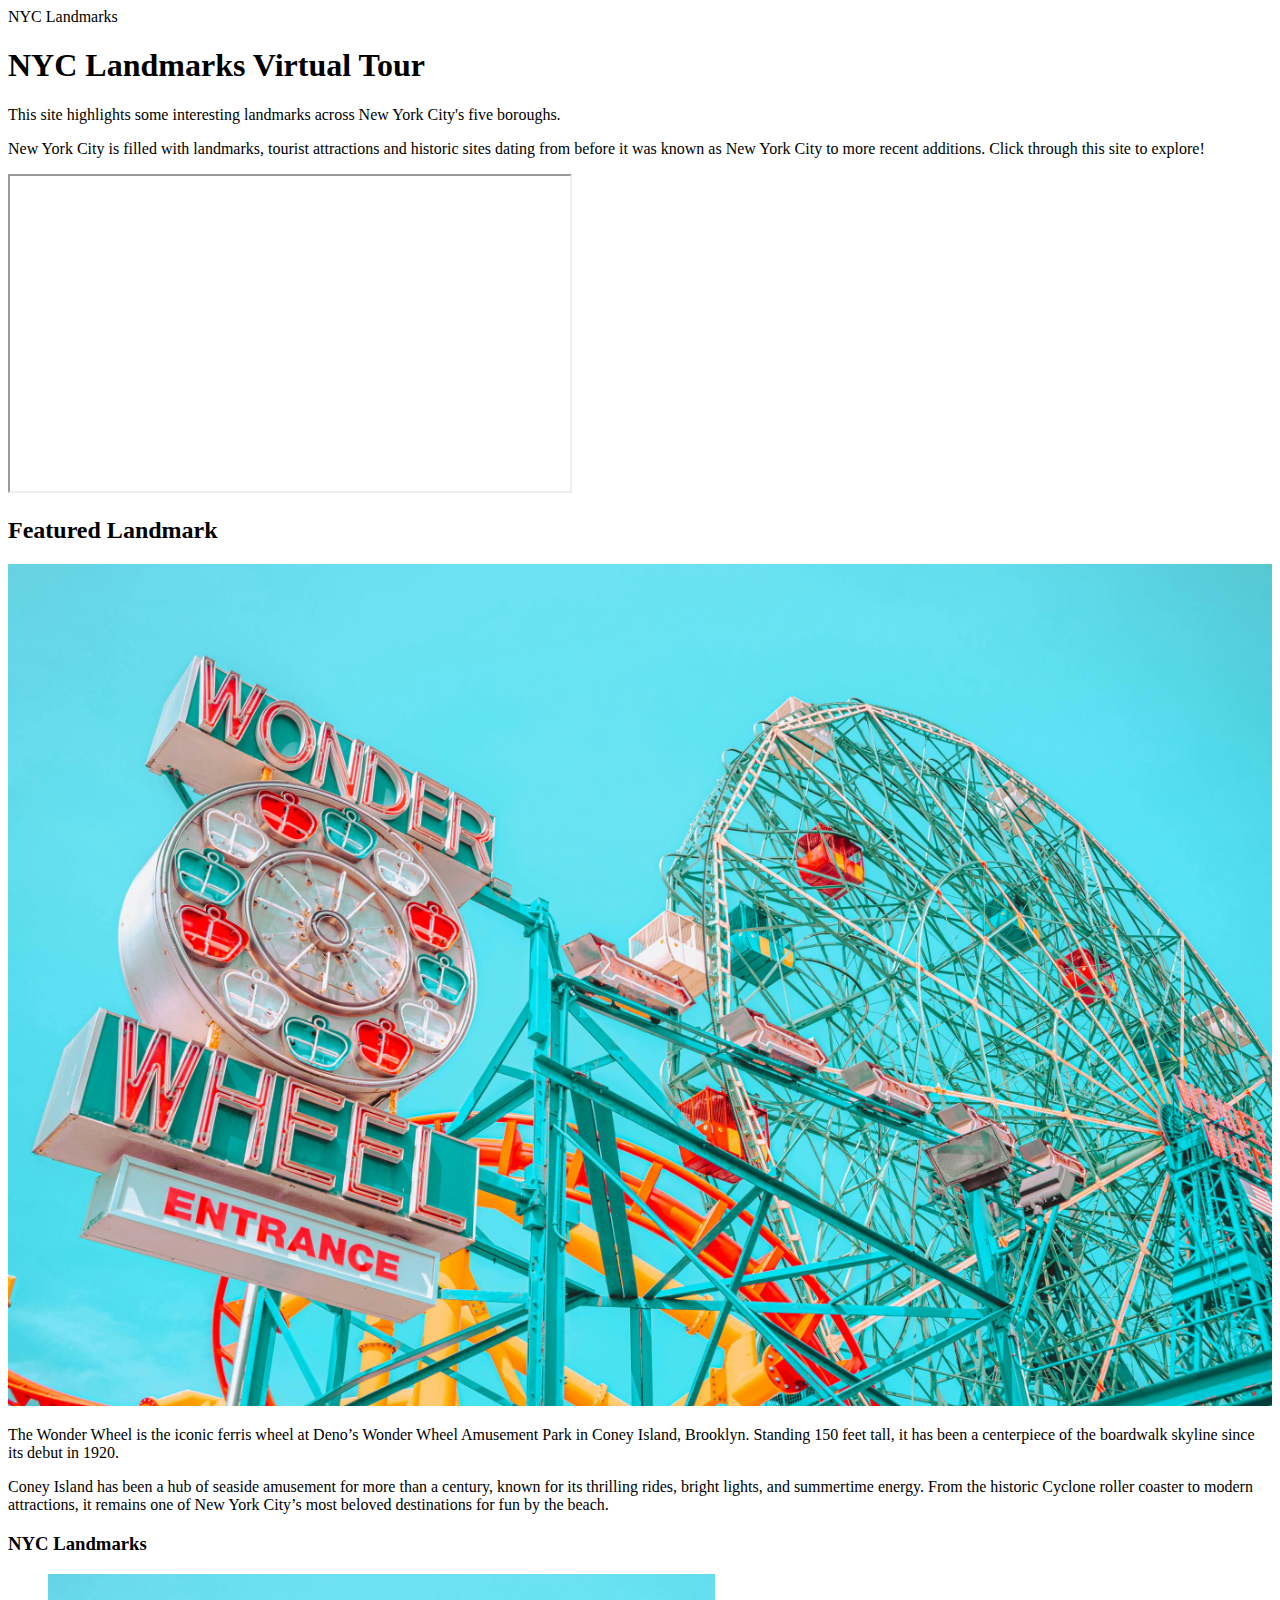
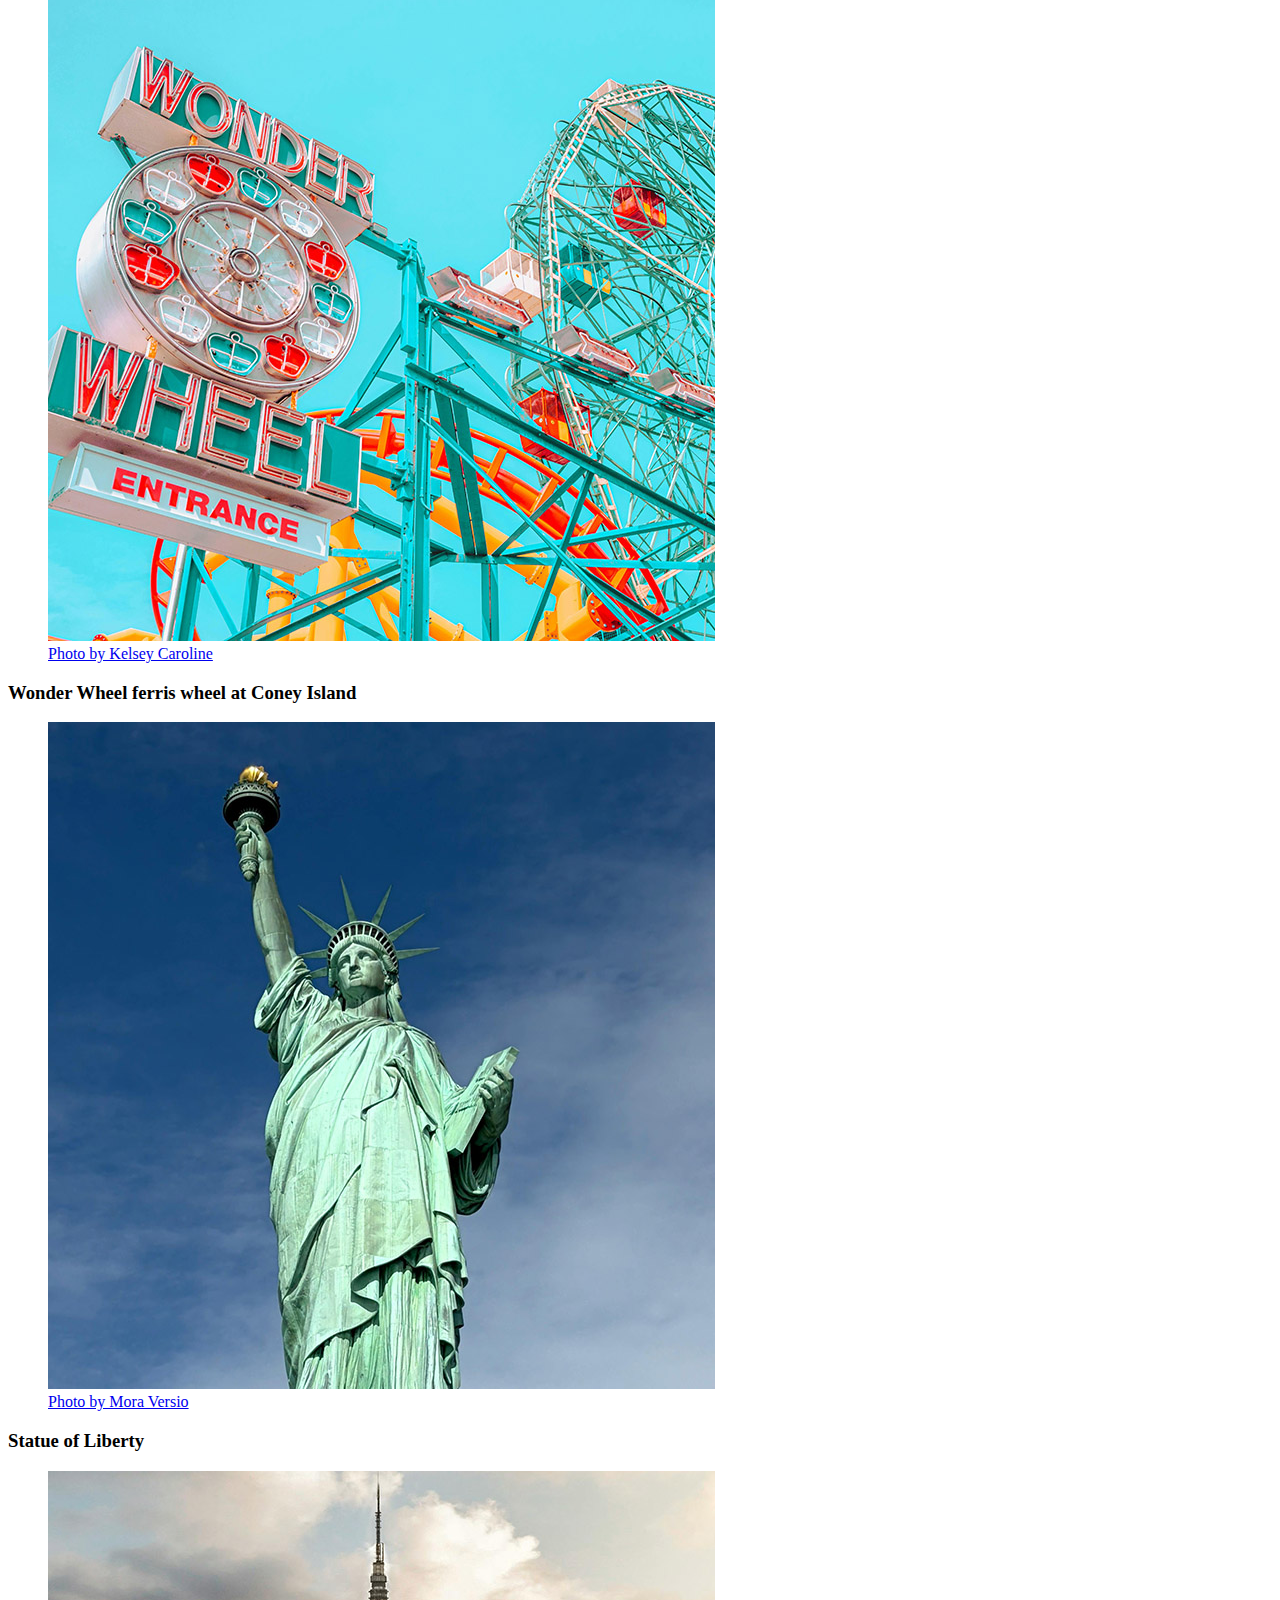
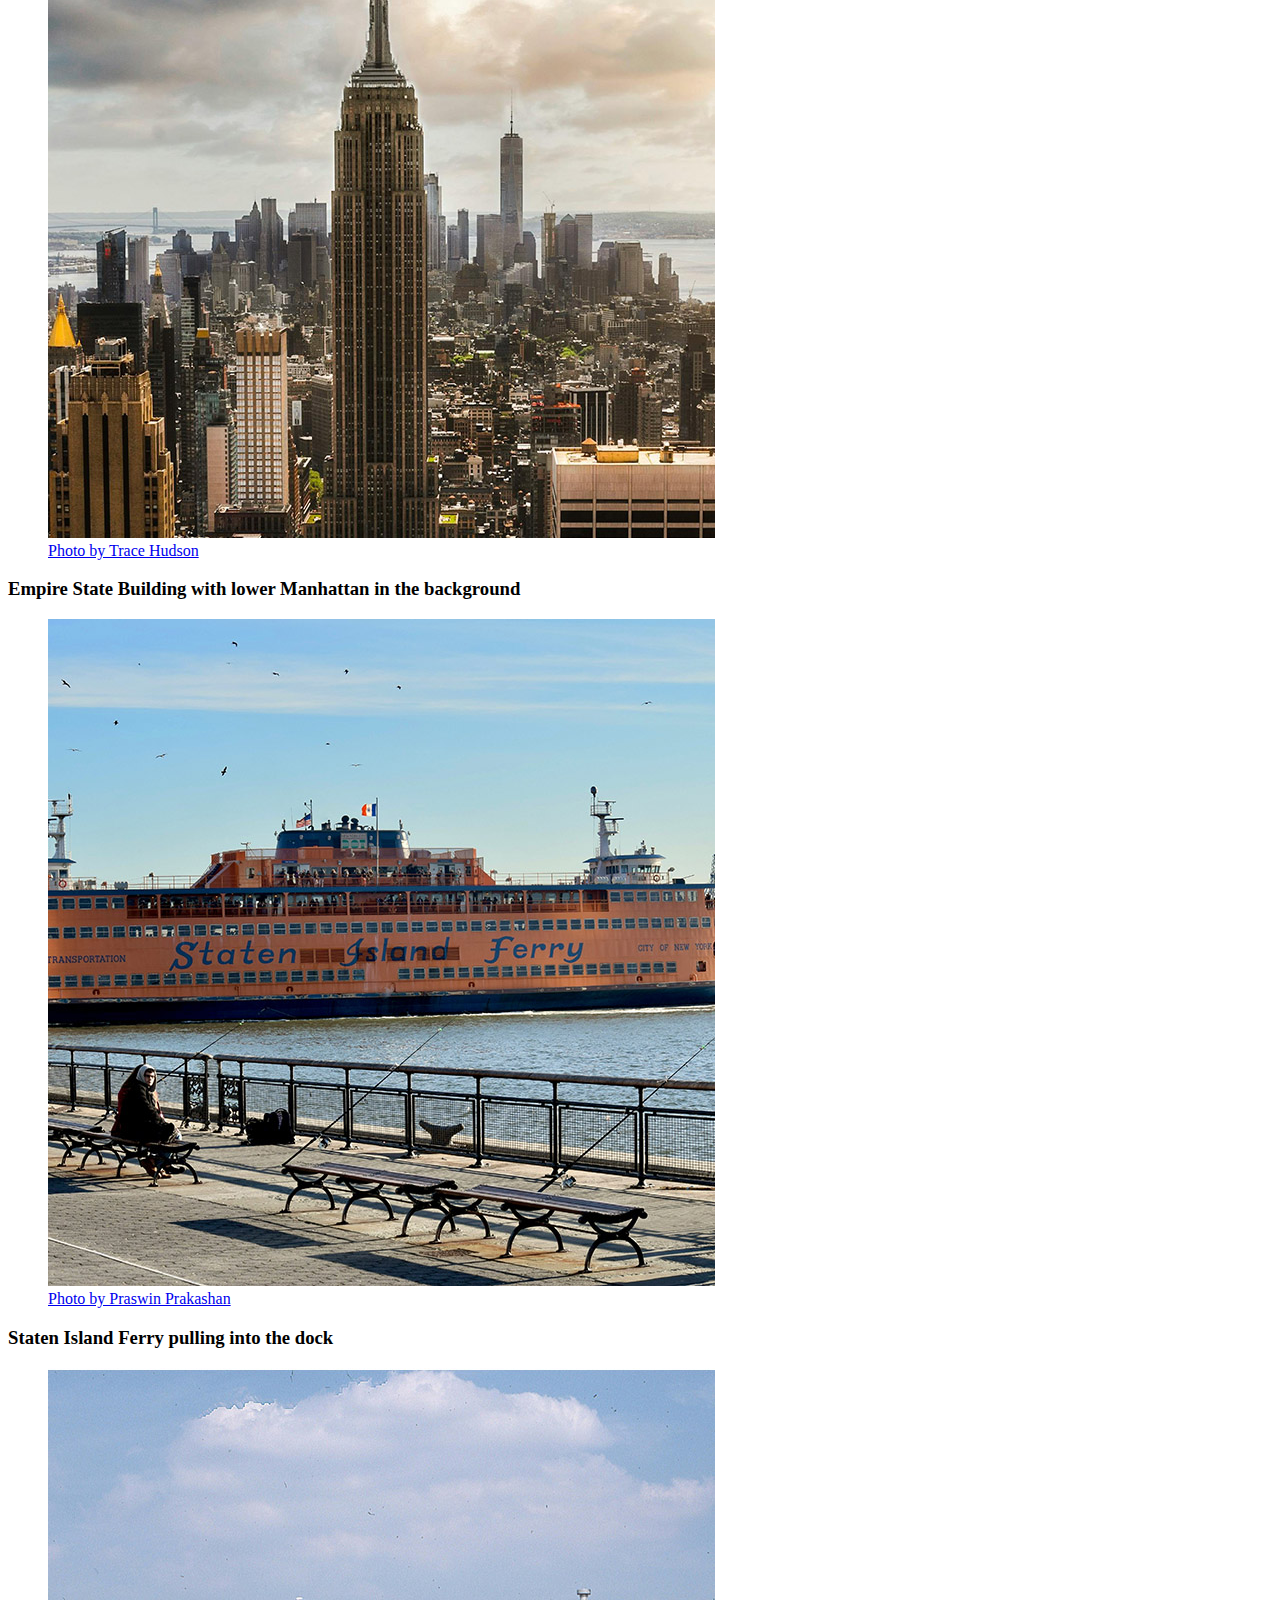
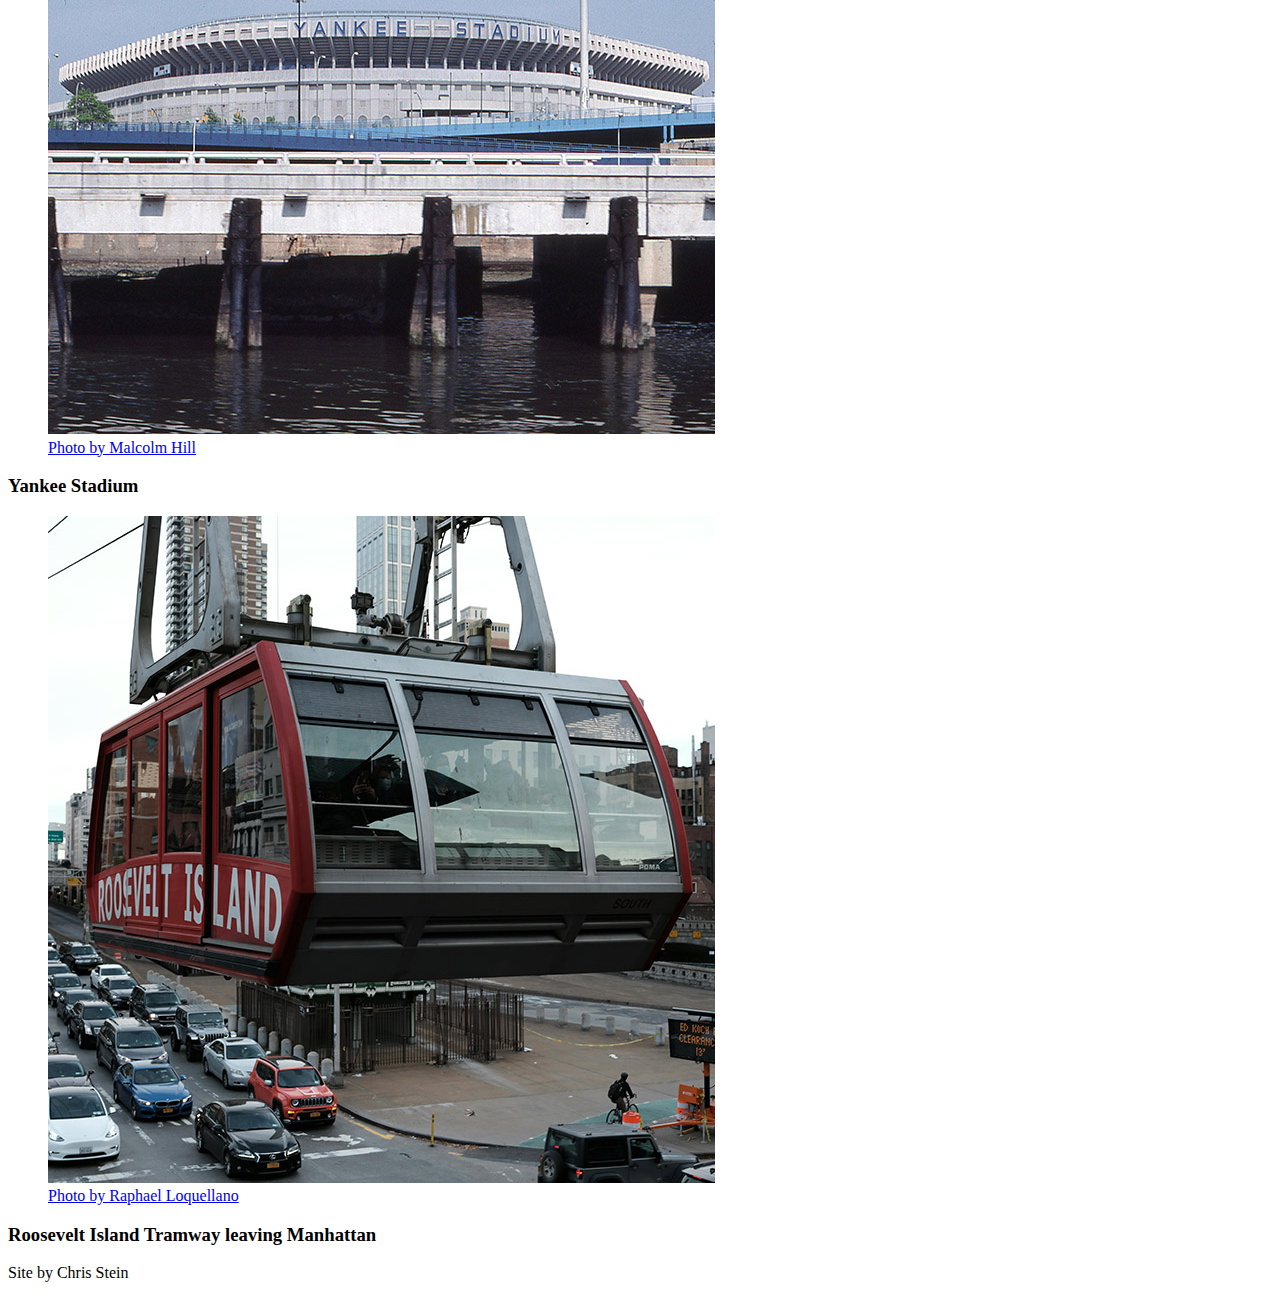
<file: index.html>
<!DOCTYPE html>
<html lang="en">

<head>
  <meta charset="UTF-8">
  <meta name="viewport" content="width=device-width, initial-scale=1.0">
  <title>NYC Landmarks</title>
  <link rel="stylesheet" href="style.css">
</head>

<body>
  <header>
    <div class="site-title">NYC Landmarks</div>
  </header>

  <main>

    <h1>NYC Landmarks Virtual Tour</h1>
    <p class="intro">This site highlights some interesting landmarks across New York City's five boroughs.</p>
    <p>New York City is filled with landmarks, tourist attractions and historic sites dating from before it was known as
      New York City to more recent additions. Click through this site to explore!</p>

    <div class="videoWrapper ratio-16-9">
      <iframe width="560" height="315" src="https://www.youtube.com/embed/_xkg7pNSp9M?si=a0eDzxNdR_HCoJfU"
        title="YouTube video player"
        allow="accelerometer; autoplay; clipboard-write; encrypted-media; gyroscope; picture-in-picture; web-share"
        referrerpolicy="strict-origin-when-cross-origin" allowfullscreen></iframe>
    </div>

    <div class="featured-landmark">

      <h2>Featured Landmark</h2>

      <!-- Featured image using <picture> -->
      <picture>
        <!-- Large screens (desktop/tablet) -->
        <source media="(min-width: 645px)" srcset="images/pexels-kelsey-caroline-774981359-19122990.jpg">
        <!-- Small screens (mobile) -->
        <source media="(max-width: 644px)"
          srcset="images/square/pexels-kelsey-caroline-774981359-19122990_sq_square.jpg">
        <!-- Fallback image -->
        <img src="images/pexels-kelsey-caroline-774981359-19122990.jpg" alt="Wonder Wheel ferris wheel at Coney Island">
      </picture>
      <p>The Wonder Wheel is the iconic ferris wheel at Deno’s Wonder Wheel Amusement Park in Coney Island, Brooklyn. Standing 150 feet tall, it has been a centerpiece of the boardwalk skyline since its debut in 1920.</p>
      <p>Coney Island has been a hub of seaside amusement for more than a century, known for its thrilling rides, bright lights, and summertime energy. From the historic Cyclone roller coaster to modern attractions, it remains one of New York City’s most beloved destinations for fun by the beach.</p>
    </div>

    <h3>NYC Landmarks</h3>

    <div class="landmarks-grid">

      <div class="landmark">
        <figure>
          <img src="images/square/pexels-kelsey-caroline-774981359-19122990_sq_square.jpg"
            alt="Wonder Wheel ferris wheel at Coney Island">
          <figcaption class="text-caption">
            <a href="https://www.pexels.com/photo/ferris-wheel-in-amusement-park-19122990/">Photo by Kelsey Caroline</a>
          </figcaption>
        </figure>
        <h3>Wonder Wheel ferris wheel at Coney Island</h3>
      </div>

      <div class="landmark">
        <figure>
          <img src="images/square/pexels-mora-versio-2150673251-34091093_sq_square.jpg" alt="Statue of Liberty">
          <figcaption class="text-caption">
            <a href="https://www.pexels.com/photo/statue-of-liberty-in-new-york-city-usa-34091093/">Photo by Mora
              Versio</a>
          </figcaption>
        </figure>
        <h3>Statue of Liberty</h3>
      </div>


      <div class="landmark">
        <figure>
          <img src="images/square/pexels-tracehudson-2424391_sq_square.jpg"
            alt="Empire State Building with lower Manhattan in the background">
          <figcaption class="text-caption">
            <a href="https://www.pexels.com/photo/empire-state-building-2424391/">Photo by Trace Hudson</a>
          </figcaption>
        </figure>
        <h3>Empire State Building with lower Manhattan in the background</h3>
      </div>


      <div class="landmark">
        <figure>
          <img src="images/square/praswin-prakashan-YOCN1a1m_dg-unsplash_sq_square.jpg"
            alt="Staten Island Ferry pulling into the dock">
          <figcaption class="text-caption">
            <a href="https://unsplash.com/photos/a-large-ferry-boat-in-a-body-of-water-YOCN1a1m_dg">Photo by Praswin
              Prakashan</a>
          </figcaption>
        </figure>
        <h3>Staten Island Ferry pulling into the dock</h3>
      </div>


      <div class="landmark">
        <figure>
          <img src="images/square/pexels-malcolmhill-12360516_sq_square.jpg" alt="Yankee Stadium">
          <figcaption class="text-caption">
            <a href="https://www.pexels.com/photo/yankee-stadium-under-the-blue-sky-12360516/">Photo by Malcolm Hill</a>
          </figcaption>
        </figure>
        <h3>Yankee Stadium</h3>
      </div>


      <div class="landmark">
        <figure>
          <img src="images/square/pexels-loquellano-12404963_sq_square.jpg"
            alt="Roosevelt Island Tramway leaving Manhattan">
          <figcaption class="text-caption">
            <a href="https://www.pexels.com/photo/cable-car-above-city-street-12404963/">Photo by Raphael Loquellano</a>
          </figcaption>
        </figure>
        <h3>Roosevelt Island Tramway leaving Manhattan</h3>
      </div>

    </div>
  </main>

  <footer>
    <p>Site by Chris Stein</p>
  </footer>
</body>

</html>
</file>
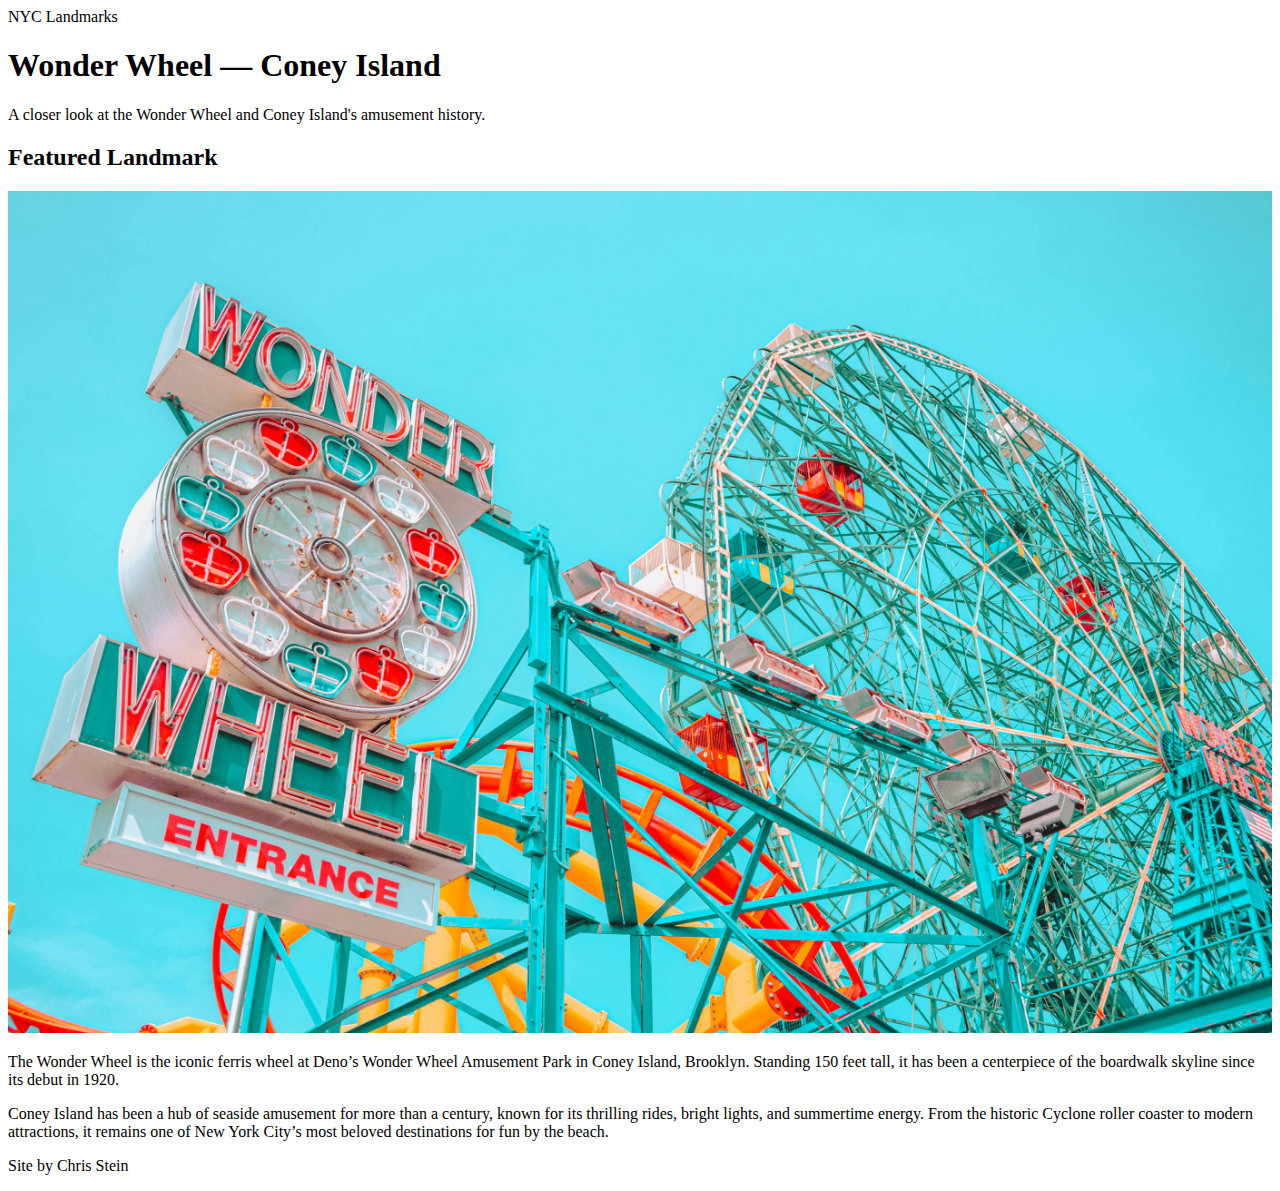
<file: coney.html>
<!DOCTYPE html>
<html lang="en">

<head>
  <meta charset="UTF-8">
  <meta name="viewport" content="width=device-width, initial-scale=1.0">
  <title>Coney Island — Wonder Wheel</title>
  <link rel="stylesheet" href="style.css">
</head>

<body>
  <header>
    <div class="site-title">NYC Landmarks</div>
  </header>

  <main>

    <h1>Wonder Wheel — Coney Island</h1>
    <p class="intro">A closer look at the Wonder Wheel and Coney Island's amusement history.</p>

    <div class="featured-landmark">

      <h2>Featured Landmark</h2>

      <!-- Featured image using <picture> -->
      <picture>
        <!-- Large screens (desktop/tablet) -->
        <source media="(min-width: 645px)" srcset="images/pexels-kelsey-caroline-774981359-19122990.jpg">
        <!-- Small screens (mobile) -->
        <source media="(max-width: 644px)" srcset="images/square/pexels-kelsey-caroline-774981359-19122990_sq_square.jpg">
        <!-- Fallback image -->
        <img src="images/pexels-kelsey-caroline-774981359-19122990.jpg" alt="Wonder Wheel ferris wheel at Coney Island">
      </picture>
      <p>The Wonder Wheel is the iconic ferris wheel at Deno’s Wonder Wheel Amusement Park in Coney Island, Brooklyn. Standing 150 feet tall, it has been a centerpiece of the boardwalk skyline since its debut in 1920.</p>
      <p>Coney Island has been a hub of seaside amusement for more than a century, known for its thrilling rides, bright lights, and summertime energy. From the historic Cyclone roller coaster to modern attractions, it remains one of New York City’s most beloved destinations for fun by the beach.</p>
    </div>

  </main>

  <footer>
    <p>Site by Chris Stein</p>
  </footer>
</body>

</html>
</file>
<file: style.css>
/* basic responsive image css */
img, video{
  max-width: 100%;
  height: auto;
}
</file>
